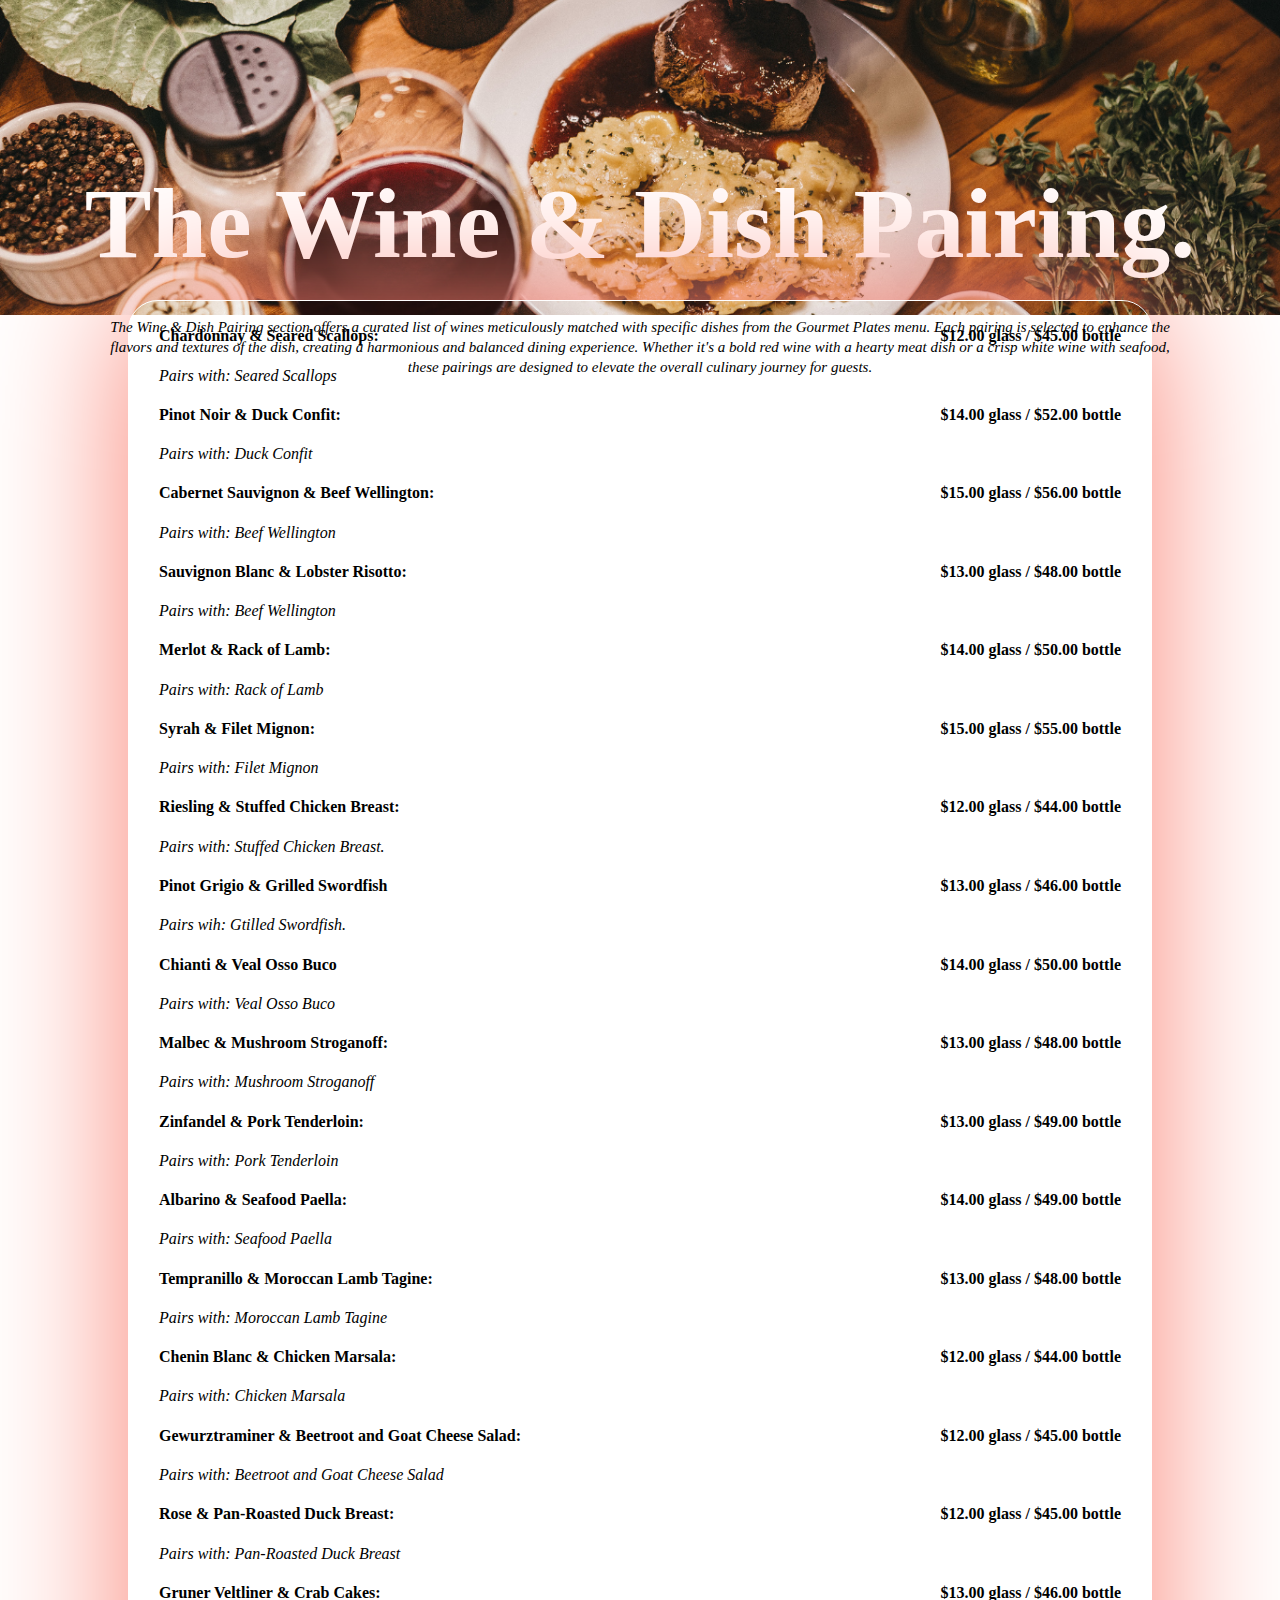
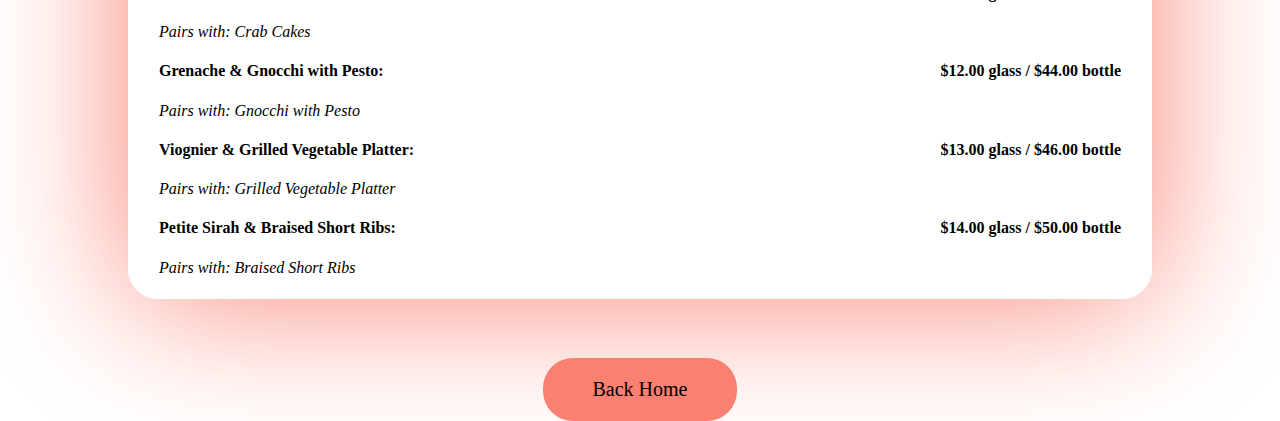
<file: Menu/wine dish pairing/index.html>
<!DOCTYPE html>
<html lang="en">
  <head>
    <meta charset="UTF-8" />
    <meta name="viewport" content="width=device-width, initial-scale=1.0" />
    <link rel="stylesheet" href="styles.css" />
    <title>Wine & Dish Pairing</title>
  </head>
  <body>
    <header>
      <img
        class="header-img"
        src="./Wine & Dish Pariring/wine & dish pairing (1).png"
        alt=""
      />
      <h1>The Wine & Dish Pairing.</h1>
      <p>
        The Wine & Dish Pairing section offers a curated list of wines
        meticulously matched with specific dishes from the Gourmet Plates menu.
        Each pairing is selected to enhance the flavors and textures of the
        dish, creating a harmonious and balanced dining experience. Whether it's
        a bold red wine with a hearty meat dish or a crisp white wine with
        seafood, these pairings are designed to elevate the overall culinary
        journey for guests.
      </p>
    </header>
    <section class="main-section">
      <h4>
        Chardonnay & Seared Scallops:
        <span class="price">$12.00 glass / $45.00 bottle</span>
      </h4>
      <p><em>Pairs with: Seared Scallops</em></p>

      <h4>
        Pinot Noir & Duck Confit:
        <span class="price">$14.00 glass / $52.00 bottle</span>
      </h4>
      <p><em>Pairs with: Duck Confit</em></p>

      <h4>
        Cabernet Sauvignon & Beef Wellington:
        <span class="price">$15.00 glass / $56.00 bottle</span>
      </h4>
      <p><em>Pairs with: Beef Wellington</em></p>

      <h4>
        Sauvignon Blanc & Lobster Risotto:
        <span class="price">$13.00 glass / $48.00 bottle</span>
      </h4>
      <p><em>Pairs with: Beef Wellington</em></p>

      <h4>
        Merlot & Rack of Lamb:
        <span class="price">$14.00 glass / $50.00 bottle</span>
      </h4>
      <p><em>Pairs with: Rack of Lamb</em></p>

      <h4>
        Syrah & Filet Mignon:
        <span class="price">$15.00 glass / $55.00 bottle</span>
      </h4>
      <p><em>Pairs with: Filet Mignon</em></p>

      <h4>
        Riesling & Stuffed Chicken Breast:
        <span class="price">$12.00 glass / $44.00 bottle</span>
      </h4>
      <p><em>Pairs with: Stuffed Chicken Breast.</em></p>

      <h4>
        Pinot Grigio & Grilled Swordfish
        <span class="price">$13.00 glass / $46.00 bottle</span>
      </h4>
      <p><em>Pairs wih: Gtilled Swordfish.</em></p>

      <h4>
        Chianti & Veal Osso Buco
        <span class="price">$14.00 glass / $50.00 bottle</span>
      </h4>
      <p><em>Pairs with: Veal Osso Buco</em></p>

      <h4>
        Malbec & Mushroom Stroganoff:
        <span class="price">$13.00 glass / $48.00 bottle</span>
      </h4>
      <p><em>Pairs with: Mushroom Stroganoff</em></p>

      <h4>
        Zinfandel & Pork Tenderloin:
        <span class="price">$13.00 glass / $49.00 bottle</span>
      </h4>
      <p><em>Pairs with: Pork Tenderloin</em></p>

      <h4>
        Albarino & Seafood Paella:
        <span class="price">$14.00 glass / $49.00 bottle</span>
      </h4>
      <p><em>Pairs with: Seafood Paella</em></p>

      <h4>
        Tempranillo & Moroccan Lamb Tagine:
        <span class="price">$13.00 glass / $48.00 bottle</span>
      </h4>
      <p><em>Pairs with: Moroccan Lamb Tagine</em></p>

      <h4>
        Chenin Blanc & Chicken Marsala:
        <span class="price">$12.00 glass / $44.00 bottle</span>
      </h4>
      <p><em>Pairs with: Chicken Marsala</em></p>

      <h4>
        Gewurztraminer & Beetroot and Goat Cheese Salad:
        <span class="price">$12.00 glass / $45.00 bottle</span>
      </h4>
      <p><em>Pairs with: Beetroot and Goat Cheese Salad</em></p>

      <h4>
        Rose & Pan-Roasted Duck Breast:
        <span class="price">$12.00 glass / $45.00 bottle</span>
      </h4>
      <p><em>Pairs with: Pan-Roasted Duck Breast</em></p>

      <h4>
        Gruner Veltliner & Crab Cakes:
        <span class="price">$13.00 glass / $46.00 bottle</span>
      </h4>
      <p><em>Pairs with: Crab Cakes</em></p>

      <h4>
        Grenache & Gnocchi with Pesto:
        <span class="price">$12.00 glass / $44.00 bottle</span>
      </h4>
      <p><em>Pairs with: Gnocchi with Pesto</em></p>

      <h4>
        Viognier & Grilled Vegetable Platter:
        <span class="price">$13.00 glass / $46.00 bottle</span>
      </h4>
      <p><em>Pairs with: Grilled Vegetable Platter</em></p>

      <h4>
        Petite Sirah & Braised Short Ribs:
        <span class="price">$14.00 glass / $50.00 bottle</span>
      </h4>
      <p><em>Pairs with: Braised Short Ribs</em></p>
    </section>
    <footer>
      <a href="#"><button>Back Home</button></a>
    </footer>
  </body>
</html>
</file>
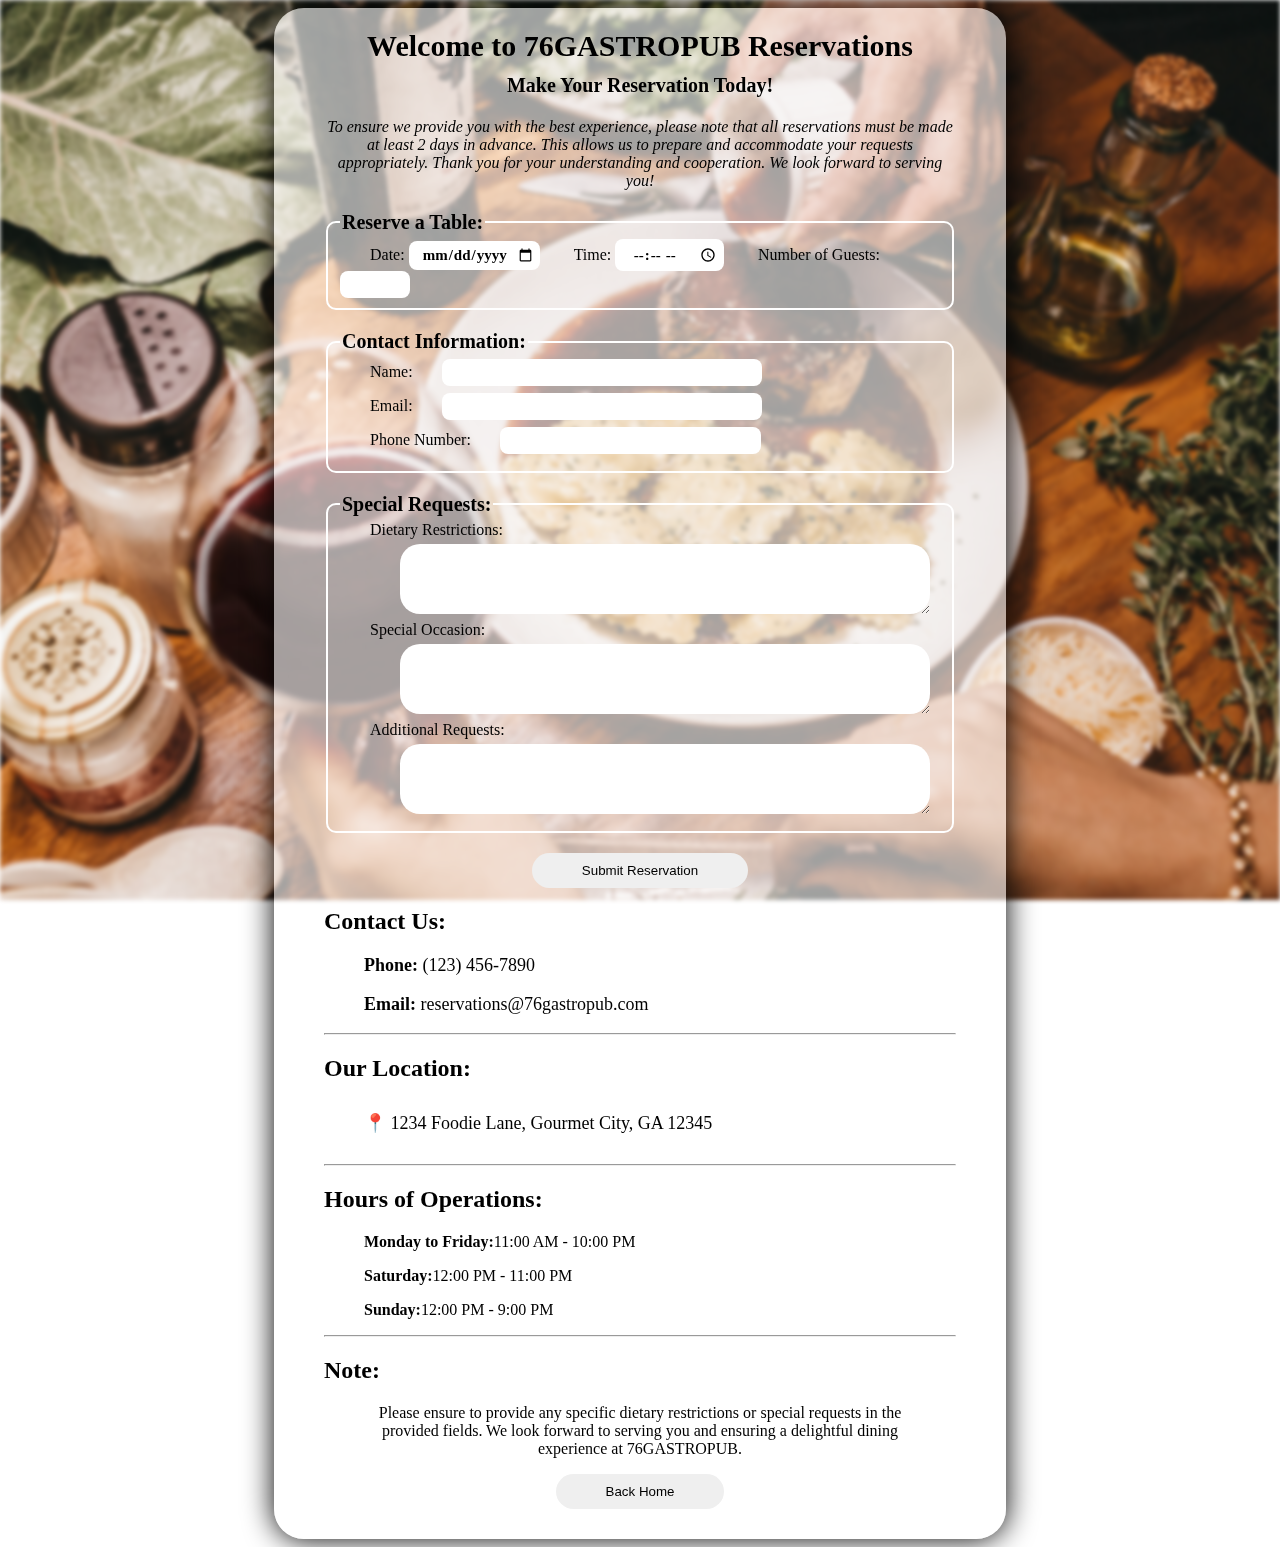
<file: Reservations/reservations.html>
<!DOCTYPE html>
<html lang="en">
  <head>
    <meta charset="UTF-8" />
    <meta name="viewport" content="width=device-width, initial-scale=1.0" />
    <link rel="stylesheet" href="reservations.css" />
    <script defer src="reservations.js"></script>
    <title>Reservation 76GASTROPUB</title>
  </head>
  <body>
    <img
      class="background-image"
      src="../Menu/wine dish pairing/Wine & Dish Pariring/wine & dish pairing (1).png"
      alt=""
    />
    <section class="main-section">
      <section class="top-section">
        <h2>Welcome to 76GASTROPUB Reservations</h2>
        <h3>Make Your Reservation Today!</h3>
        <p class="dateValidation">
          <em>
            To ensure we provide you with the best experience, please note that
            all reservations must be made at least 2 days in advance. This
            allows us to prepare and accommodate your requests appropriately.
            Thank you for your understanding and cooperation. We look forward to
            serving you!
          </em>
        </p>
      </section>
      <form id="reservationForm" action="/Submit/index.html">
        <section class="reservation-section">
          <fieldset>
            <legend>Reserve a Table:</legend>

            <label class="date-label" for="date">Date:</label>
            <input
              class="date-input"
              type="date"
              name="date"
              id="date"
              required
            />
            <span id="dateError" style="display: none"
              >Please choose a valid date.</span
            >

            <label class="time-label" for="time">Time:</label>
            <input
              class="time-input"
              type="time"
              name="time"
              id="time"
              required
            />

            <label class="guest-label" for="guests">Number of Guests:</label>
            <input
              class="guest-input"
              type="number"
              name="guests"
              id="guests"
              required
            />
          </fieldset>
        </section>
        <section class="contacts-section">
          <fieldset>
            <legend>Contact Information:</legend>
            <div>
              <label for="name">Name:</label>
              <input class="name" type="name" name="name" id="name" required />
            </div>
            <div>
              <label for="email">Email:</label>
              <input
                class="email"
                type="email"
                name="email"
                id="email"
                required
              />
            </div>
            <div>
              <label for="phone-number">Phone Number:</label>
              <input
                class="number"
                type="number"
                name="phone-number"
                id="phone-number"
                required
              />
            </div>
          </fieldset>
        </section>
        <section class="special-section">
          <fieldset>
            <legend>Special Requests:</legend>
            <div>
              <label for="dietary">Dietary Restrictions:</label>
              <textarea
                name="dietary"
                class="dietary"
                type="text"
                name="dietary"
                id="dietary"
                required
              ></textarea>
            </div>
            <div>
              <label for="occasion">Special Occasion:</label>
              <textarea
                name="type"
                class="type"
                type="text"
                name="type"
                id="type"
                required
              ></textarea>
            </div>
            <div>
              <label for="requests">Additional Requests:</label>
              <textarea
                name="requests"
                class="requests"
                type="text"
                name="requests"
                id="requests"
                required
              ></textarea>
            </div>
          </fieldset>
        </section>
        <section class="submit-section">
          <!-- <button class="submit">Submit Reservation</button> -->
          <input
            type="submit"
            name="submit"
            id="submit"
            value="Submit Reservation"
            class="submit"
          />
        </section>
      </form>
      <section class="contact-section">
        <h2>Contact Us:</h2>
        <p><strong>Phone: </strong>(123) 456-7890</p>
        <p><strong>Email: </strong>reservations@76gastropub.com</p>
      </section>
      <hr />
      <section class="location-section">
        <h2>Our Location:</h2>
        <h5>📍 1234 Foodie Lane, Gourmet City, GA 12345</h5>
      </section>
      <hr />
      <section class="operation-section">
        <h2>Hours of Operations:</h2>
        <p>
          <strong>Monday to Friday:</strong><span>11:00 AM - 10:00 PM</span>
        </p>
        <p><strong>Saturday:</strong><span>12:00 PM - 11:00 PM</span></p>
        <p><strong>Sunday:</strong><span>12:00 PM - 9:00 PM</span></p>
      </section>
      <hr />
      <section class="note-section">
        <h2>Note:</h2>
        <p>
          Please ensure to provide any specific dietary restrictions or special
          requests in the provided fields. We look forward to serving you and
          ensuring a delightful dining experience at 76GASTROPUB.
        </p>
      </section>
      <footer>
        <button class="back-home">Back Home</button>
      </footer>
    </section>
    <section class="reservation-confirmation hidden-class">
      <h2>Reservation Details</h2>
      <h1 class="reservation-confirmation-title">Hello</h1>
      <p class="reservation-email"></p>
      <p class="reservation-phone"></p>
      <p class="reservation-date"></p>
      <p class="reservation-time"></p>
      <p class="reservation-guests"></p>
      <p class="reservation-dietary"></p>
      <p class="reservation-type"></p>
      <p class="reservation-requests"></p>
      <button class="back-home" id="back-home">Back Home</button>
    </section>
  </body>
</html>
</file>
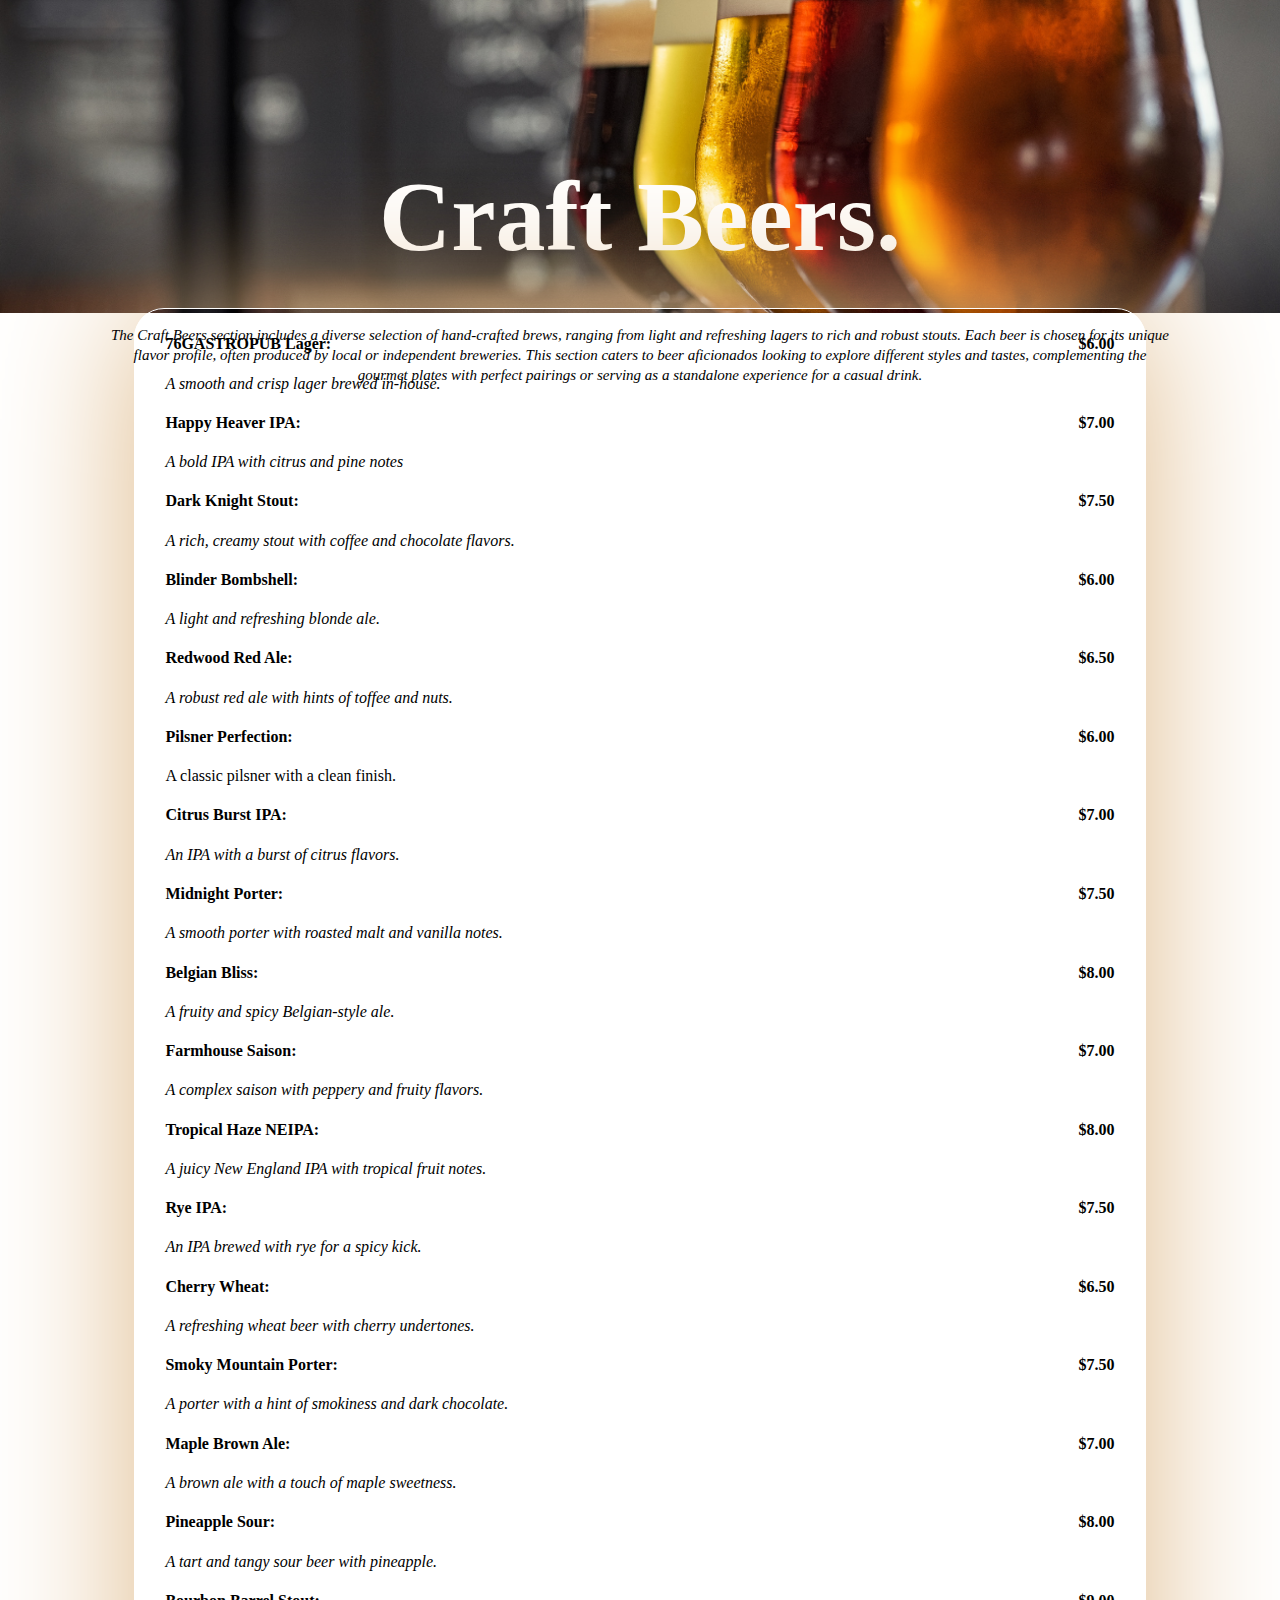
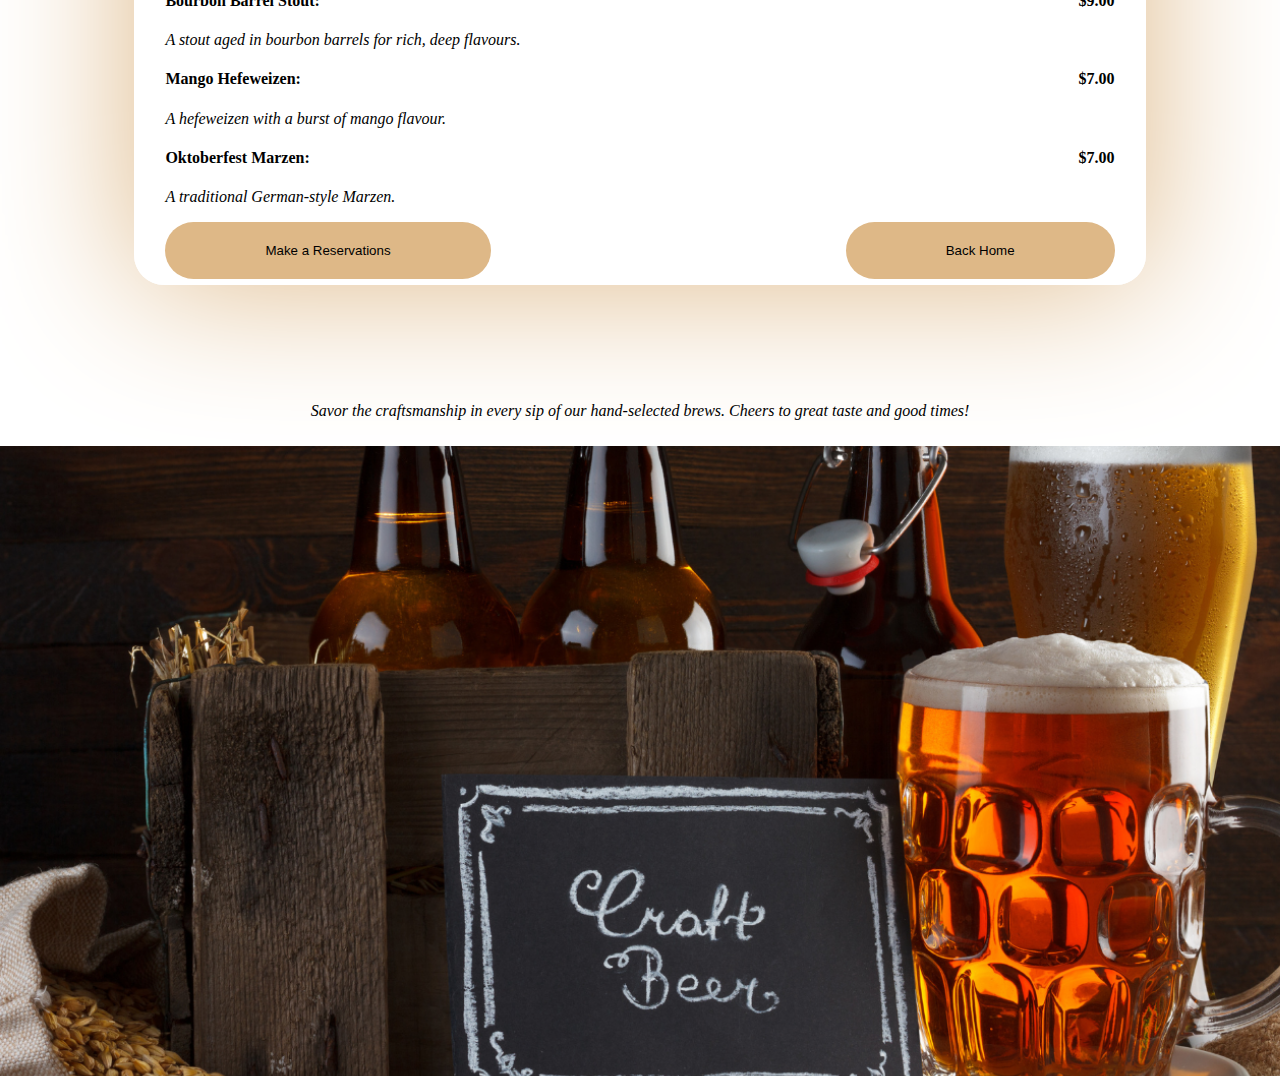
<file: Menu/Craft Brews/craftbrews.html>
<!DOCTYPE html>
<html lang="en">
  <head>
    <meta charset="UTF-8" />
    <meta name="viewport" content="width=device-width, initial-scale=1.0" />
    <link rel="stylesheet" href="craftbrews.css" />
    <script defer src="craftbrews.js"></script>
    <title>Craft Brews</title>
  </head>
  <body>
    <header>
      <img
        src="../Craft Brews/Craft Brews/Craft Brews (3).png"
        alt="craft brews"
      />
      <h1>Craft Beers.</h1>
      <p>
        The Craft Beers section includes a diverse selection of hand-crafted
        brews, ranging from light and refreshing lagers to rich and robust
        stouts. Each beer is chosen for its unique flavor profile, often
        produced by local or independent breweries. This section caters to beer
        aficionados looking to explore different styles and tastes,
        complementing the gourmet plates with perfect pairings or serving as a
        standalone experience for a casual drink.
      </p>
    </header>
    <section class="main-section">
      <h4>76GASTROPUB Lager: <span class="price">$6.00</span></h4>
      <p>
        <em>A smooth and crisp lager brewed in-house.</em>
      </p>
      <h4>Happy Heaver IPA: <span class="price">$7.00</span></h4>
      <p>
        <em>A bold IPA with citrus and pine notes</em>
      </p>
      <h4>Dark Knight Stout: <span class="price">$7.50</span></h4>
      <p>
        <em>A rich, creamy stout with coffee and chocolate flavors.</em>
      </p>
      <h4>Blinder Bombshell: <span class="price">$6.00</span></h4>
      <p>
        <em>A light and refreshing blonde ale.</em>
      </p>
      <h4>Redwood Red Ale: <span class="price">$6.50</span></h4>
      <p>
        <em> A robust red ale with hints of toffee and nuts. </em>
      </p>
      <h4>Pilsner Perfection: <span class="price">$6.00</span></h4>
      <p>A classic pilsner with a clean finish.</p>
      <h4>Citrus Burst IPA: <span class="price">$7.00</span></h4>
      <p>
        <em> An IPA with a burst of citrus flavors. </em>
      </p>
      <h4>Midnight Porter: <span class="price">$7.50</span></h4>
      <p>
        <em> A smooth porter with roasted malt and vanilla notes. </em>
      </p>
      <h4>Belgian Bliss: <span class="price">$8.00</span></h4>
      <p>
        <em> A fruity and spicy Belgian-style ale. </em>
      </p>
      <h4>Farmhouse Saison: <span class="price">$7.00</span></h4>
      <p>
        <em>A complex saison with peppery and fruity flavors.</em>
      </p>
      <h4>Tropical Haze NEIPA: <span class="price">$8.00</span></h4>
      <p>
        <em> A juicy New England IPA with tropical fruit notes. </em>
      </p>
      <h4>Rye IPA: <span class="price">$7.50</span></h4>
      <p>
        <em> An IPA brewed with rye for a spicy kick. </em>
      </p>
      <h4>Cherry Wheat: <span class="price">$6.50</span></h4>
      <p>
        <em> A refreshing wheat beer with cherry undertones. </em>
      </p>
      <h4>Smoky Mountain Porter: <span class="price">$7.50</span></h4>
      <p>
        <em> A porter with a hint of smokiness and dark chocolate. </em>
      </p>
      <h4>Maple Brown Ale: <span class="price">$7.00</span></h4>
      <p>
        <em> A brown ale with a touch of maple sweetness. </em>
      </p>
      <h4>Pineapple Sour: <span class="price">$8.00</span></h4>
      <p>
        <em> A tart and tangy sour beer with pineapple. </em>
      </p>
      <h4>Bourbon Barrel Stout: <span class="price">$9.00</span></h4>
      <p>
        <em> A stout aged in bourbon barrels for rich, deep flavours. </em>
      </p>
      <h4>Mango Hefeweizen: <span class="price">$7.00</span></h4>
      <p>
        <em> A hefeweizen with a burst of mango flavour. </em>
      </p>
      <h4>Oktoberfest Marzen: <span class="price">$7.00</span></h4>
      <p>
        <em> A traditional German-style Marzen. </em>
      </p>
      <button id="reservations">Make a Reservations</button>
      <button id="back-home">Back Home</button>
    </section>
    <footer>
      <p class="footer-marquee">
        <em>
          Savor the craftsmanship in every sip of our hand-selected brews.
          Cheers to great taste and good times!
        </em>
      </p>
      <img src="Craft Brews/Craft Brews (1).png" alt="gourmet food" />
    </footer>
  </body>
</html>
</file>
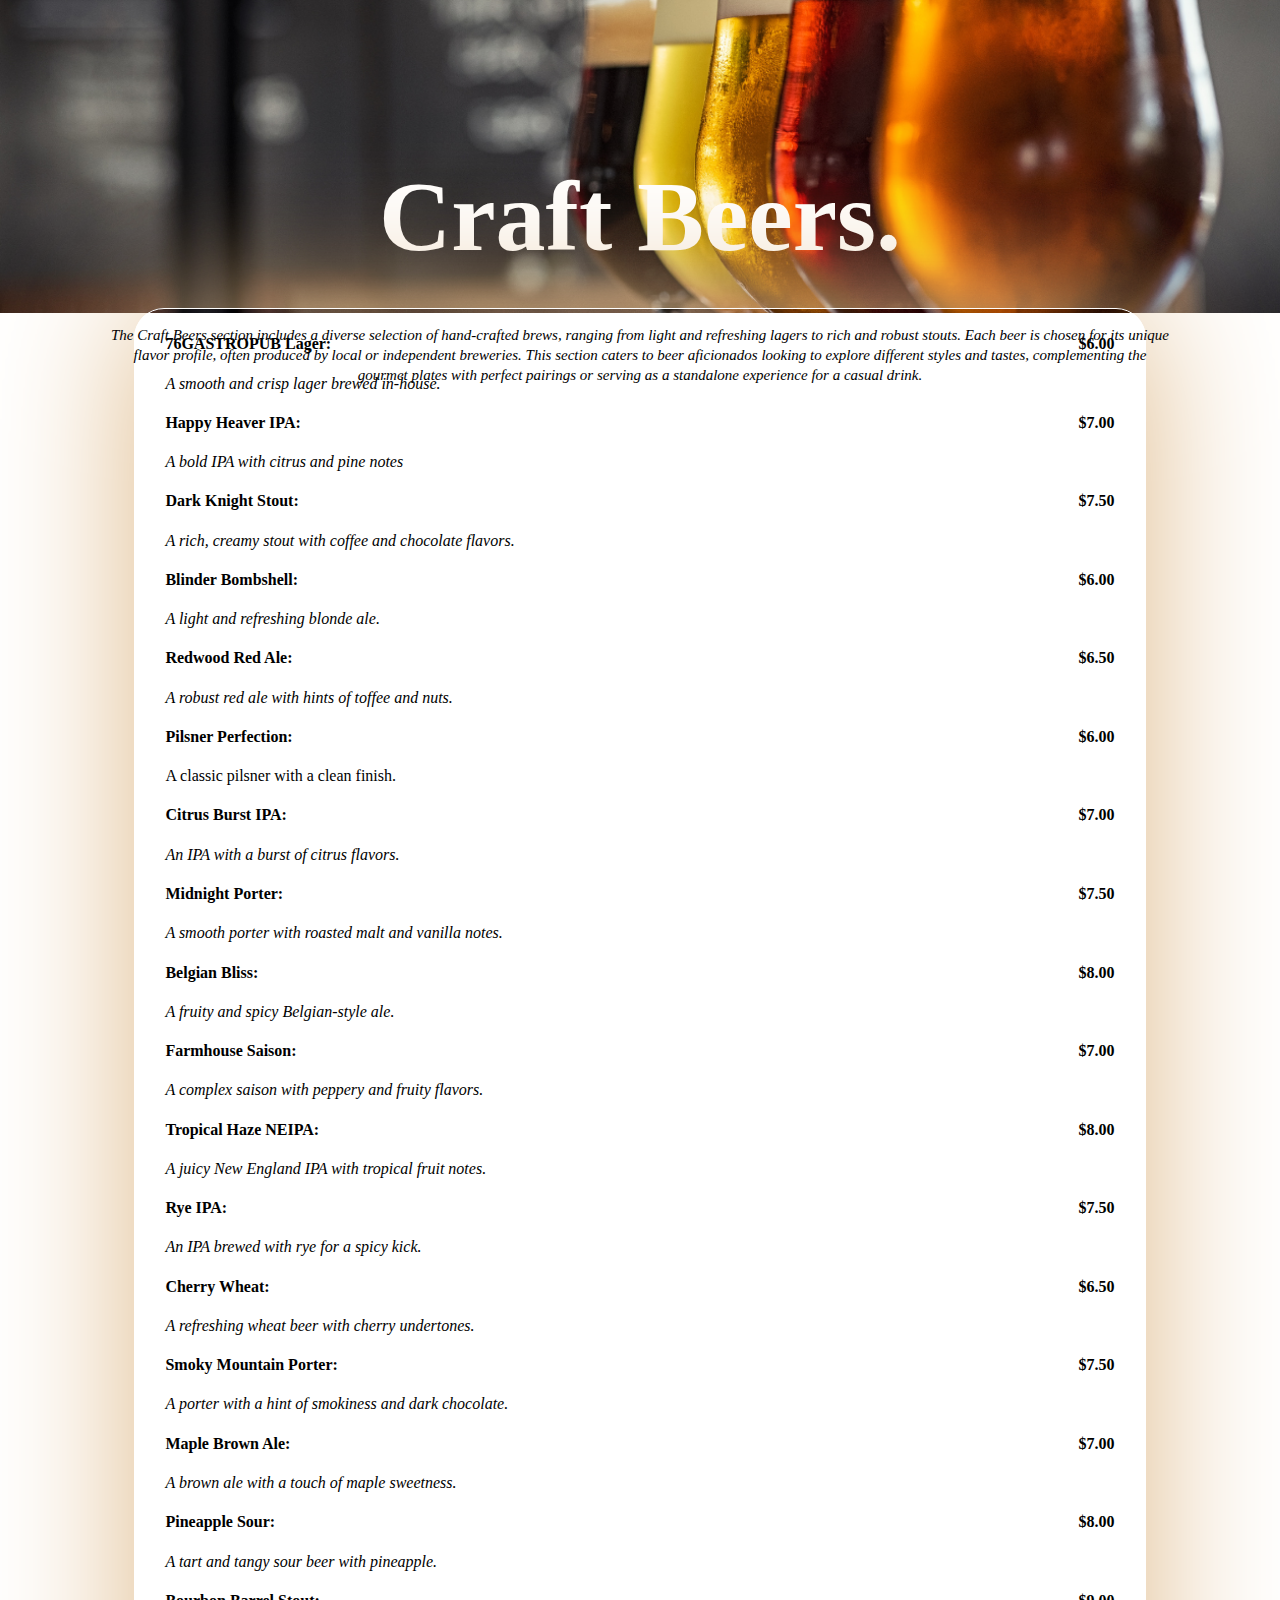
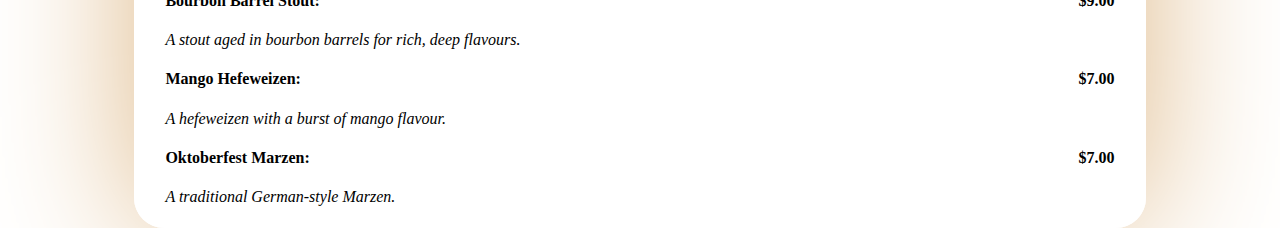
<file: Menu/Craft Brews/creftbrews.html>
<!DOCTYPE html>
<html lang="en">
  <head>
    <meta charset="UTF-8" />
    <meta name="viewport" content="width=device-width, initial-scale=1.0" />
    <link rel="stylesheet" href="craftbrews.css" />
    <title>Craft Brews</title>
  </head>
  <body>
    <header>
      <img
        src="../Craft Brews/Craft Brews/Craft Brews (3).png"
        alt="craft brews"
      />
      <h1>Craft Beers.</h1>
      <p>
        The Craft Beers section includes a diverse selection of hand-crafted
        brews, ranging from light and refreshing lagers to rich and robust
        stouts. Each beer is chosen for its unique flavor profile, often
        produced by local or independent breweries. This section caters to beer
        aficionados looking to explore different styles and tastes,
        complementing the gourmet plates with perfect pairings or serving as a
        standalone experience for a casual drink.
      </p>
    </header>
    <section class="main-section">
      <h4>76GASTROPUB Lager: <span class="price">$6.00</span></h4>
      <p>
        <em>A smooth and crisp lager brewed in-house.</em>
      </p>
      <h4>Happy Heaver IPA: <span class="price">$7.00</span></h4>
      <p>
        <em>A bold IPA with citrus and pine notes</em>
      </p>
      <h4>Dark Knight Stout: <span class="price">$7.50</span></h4>
      <p>
        <em>A rich, creamy stout with coffee and chocolate flavors.</em>
      </p>
      <h4>Blinder Bombshell: <span class="price">$6.00</span></h4>
      <p>
        <em>A light and refreshing blonde ale.</em>
      </p>
      <h4>Redwood Red Ale: <span class="price">$6.50</span></h4>
      <p>
        <em> A robust red ale with hints of toffee and nuts. </em>
      </p>
      <h4>Pilsner Perfection: <span class="price">$6.00</span></h4>
      <p>A classic pilsner with a clean finish.</p>
      <h4>Citrus Burst IPA: <span class="price">$7.00</span></h4>
      <p>
        <em> An IPA with a burst of citrus flavors. </em>
      </p>
      <h4>Midnight Porter: <span class="price">$7.50</span></h4>
      <p>
        <em> A smooth porter with roasted malt and vanilla notes. </em>
      </p>
      <h4>Belgian Bliss: <span class="price">$8.00</span></h4>
      <p>
        <em> A fruity and spicy Belgian-style ale. </em>
      </p>
      <h4>Farmhouse Saison: <span class="price">$7.00</span></h4>
      <p>
        <em>A complex saison with peppery and fruity flavors.</em>
      </p>
      <h4>Tropical Haze NEIPA: <span class="price">$8.00</span></h4>
      <p>
        <em> A juicy New England IPA with tropical fruit notes. </em>
      </p>
      <h4>Rye IPA: <span class="price">$7.50</span></h4>
      <p>
        <em> An IPA brewed with rye for a spicy kick. </em>
      </p>
      <h4>Cherry Wheat: <span class="price">$6.50</span></h4>
      <p>
        <em> A refreshing wheat beer with cherry undertones. </em>
      </p>
      <h4>Smoky Mountain Porter: <span class="price">$7.50</span></h4>
      <p>
        <em> A porter with a hint of smokiness and dark chocolate. </em>
      </p>
      <h4>Maple Brown Ale: <span class="price">$7.00</span></h4>
      <p>
        <em> A brown ale with a touch of maple sweetness. </em>
      </p>
      <h4>Pineapple Sour: <span class="price">$8.00</span></h4>
      <p>
        <em> A tart and tangy sour beer with pineapple. </em>
      </p>
      <h4>Bourbon Barrel Stout: <span class="price">$9.00</span></h4>
      <p>
        <em> A stout aged in bourbon barrels for rich, deep flavours. </em>
      </p>
      <h4>Mango Hefeweizen: <span class="price">$7.00</span></h4>
      <p>
        <em> A hefeweizen with a burst of mango flavour. </em>
      </p>
      <h4>Oktoberfest Marzen: <span class="price">$7.00</span></h4>
      <p>
        <em> A traditional German-style Marzen. </em>
      </p>
    </section>
  </body>
</html>
</file>
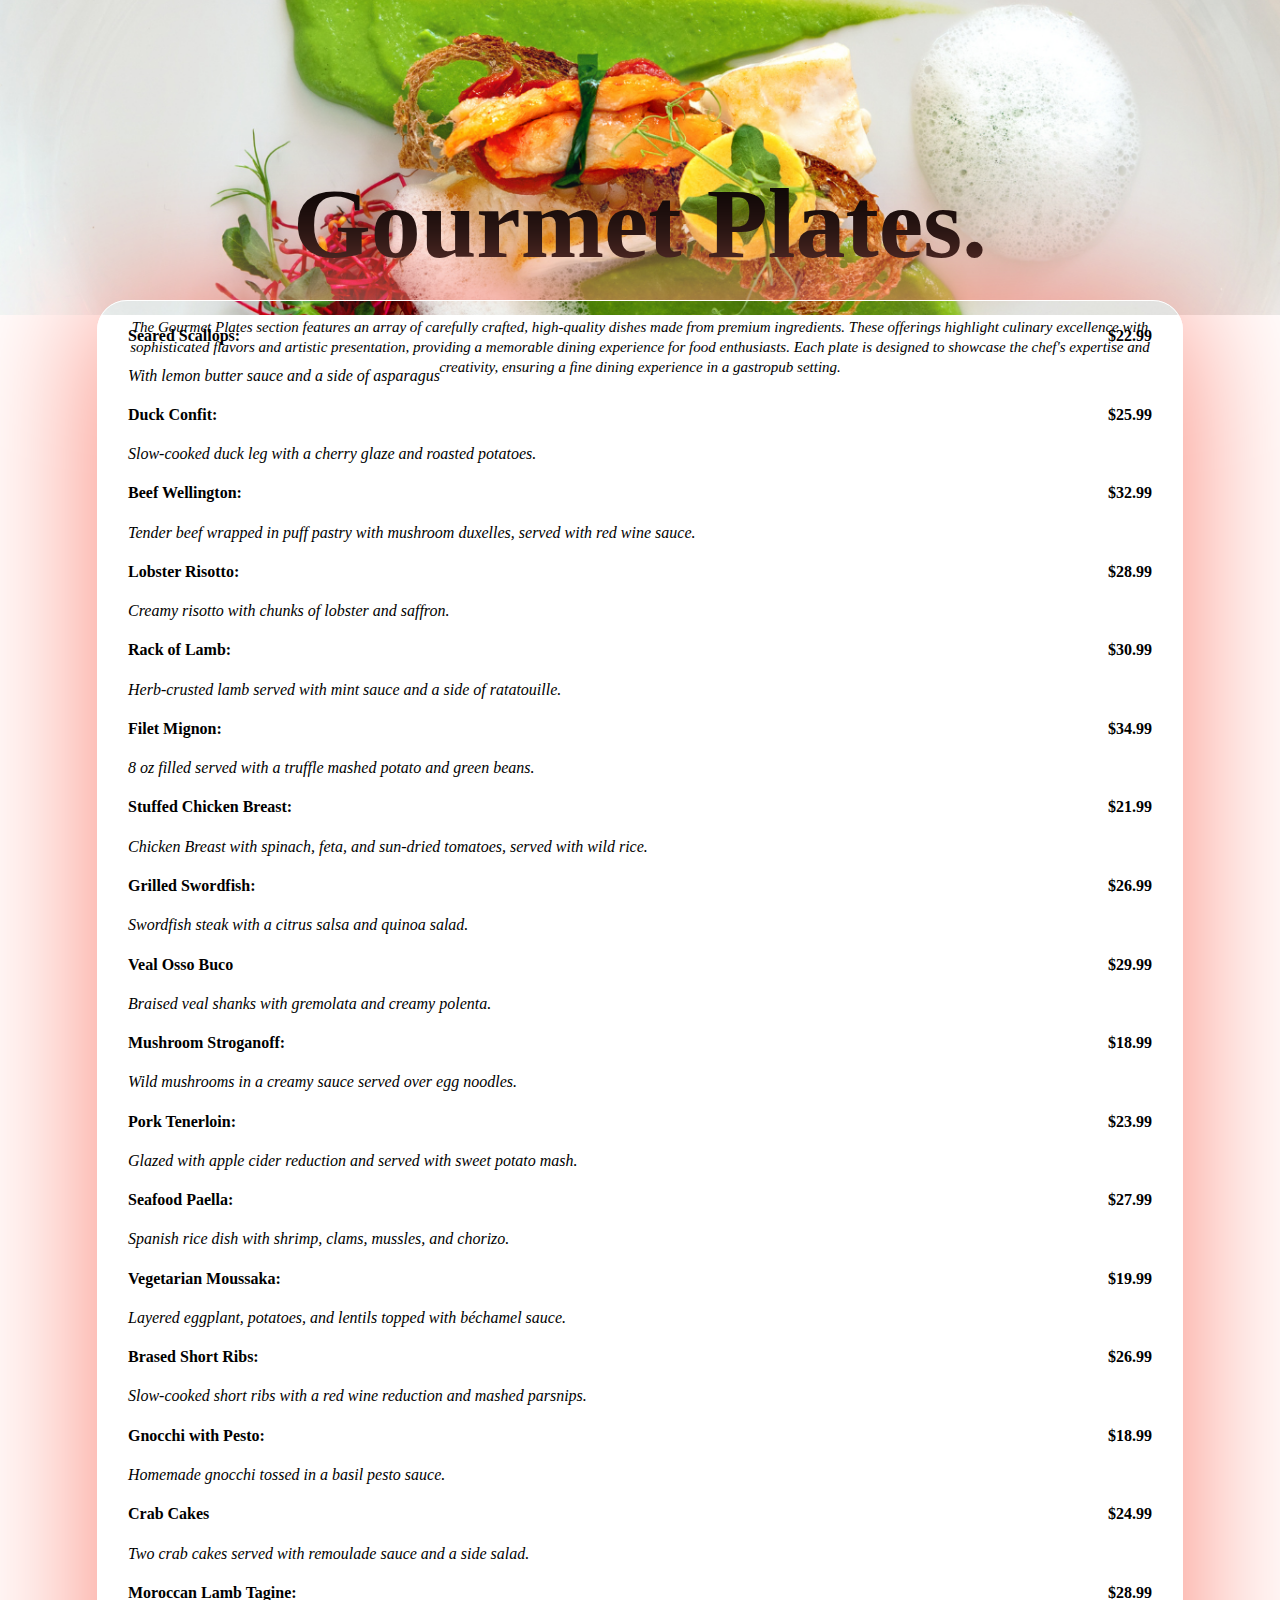
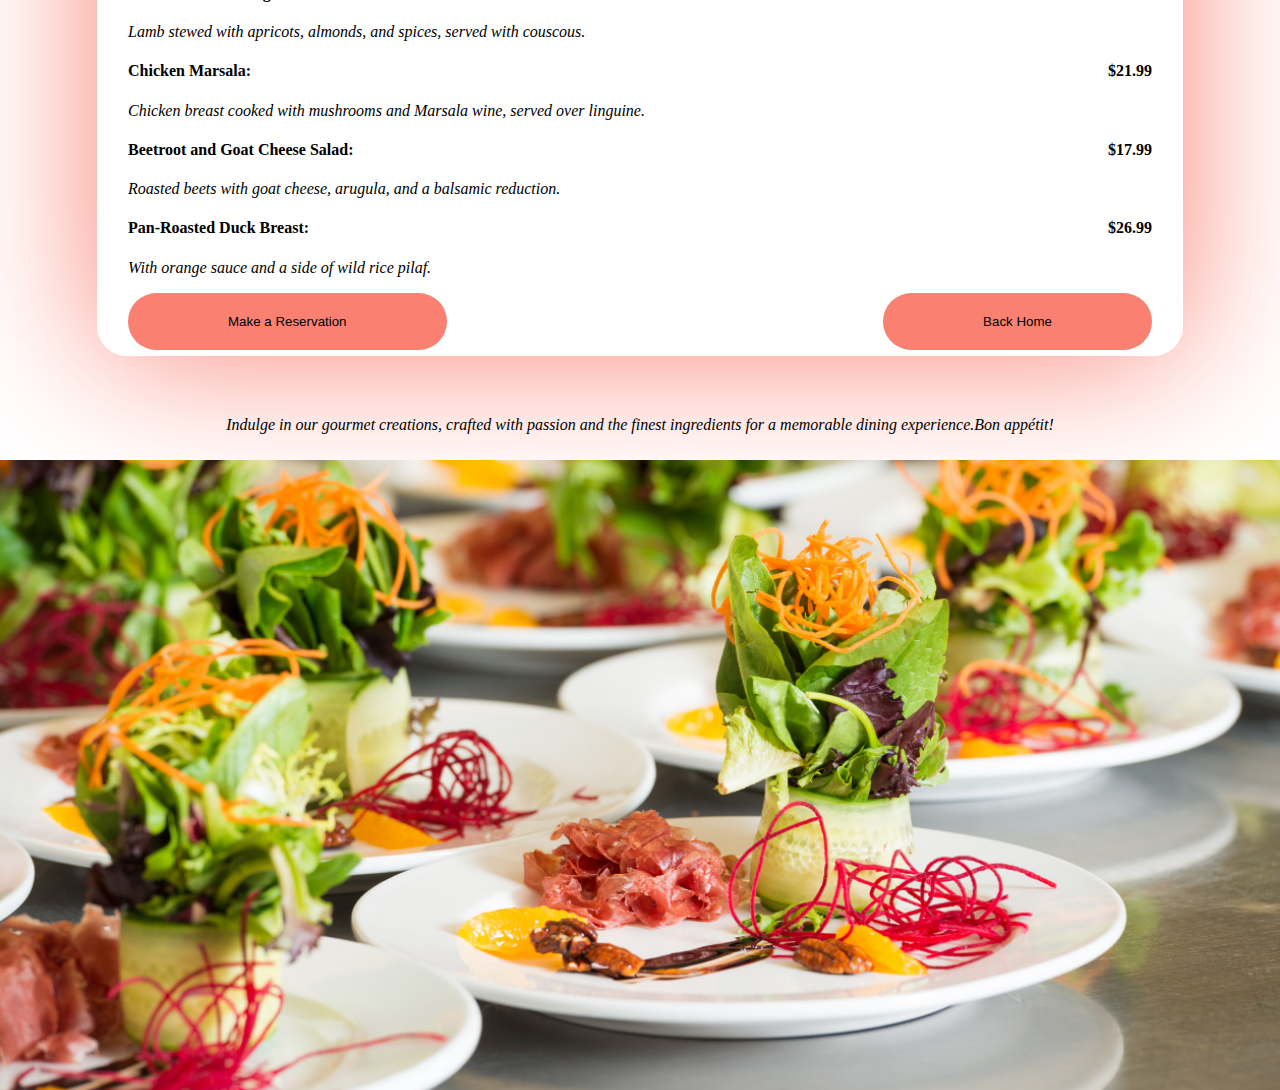
<file: Menu/Gourmet Plates/gourmet.html>
<!DOCTYPE html>
<html lang="en">
  <head>
    <meta charset="UTF-8" />
    <meta name="viewport" content="width=device-width, initial-scale=1.0" />
    <link rel="stylesheet" href="gourmet.css" />
    <script defer src="gourmet.js"></script>
    <title>Gourmet Plates</title>
  </head>
  <body>
    <header>
      <img
        class="header-img"
        src="./Gourmet Plates/Gourmet Plates (3).png"
        alt="plate of food"
      />
      <h1>Gourmet Plates.</h1>
      <p>
        The Gourmet Plates section features an array of carefully crafted,
        high-quality dishes made from premium ingredients. These offerings
        highlight culinary excellence with sophisticated flavors and artistic
        presentation, providing a memorable dining experience for food
        enthusiasts. Each plate is designed to showcase the chef's expertise and
        creativity, ensuring a fine dining experience in a gastropub setting.
      </p>
    </header>

    <section class="main-section">
      <h4>Seared Scallops: <span class="price">$22.99</span></h4>
      <p>
        <em>With lemon butter sauce and a side of asparagus</em>
      </p>

      <h4>Duck Confit: <span class="price">$25.99</span></h4>
      <p>
        <em>Slow-cooked duck leg with a cherry glaze and roasted potatoes.</em>
      </p>

      <h4>Beef Wellington: <span class="price">$32.99</span></h4>
      <p>
        <em>
          Tender beef wrapped in puff pastry with mushroom duxelles, served with
          red wine sauce.
        </em>
      </p>

      <h4>Lobster Risotto: <span class="price">$28.99</span></h4>
      <p>
        <em> Creamy risotto with chunks of lobster and saffron. </em>
      </p>
      <h4>Rack of Lamb: <span class="price">$30.99</span></h4>
      <p>
        <em>
          Herb-crusted lamb served with mint sauce and a side of ratatouille.
        </em>
      </p>

      <h4>Filet Mignon: <span class="price">$34.99</span></h4>
      <p>
        <em>
          8 oz filled served with a truffle mashed potato and green beans.
        </em>
      </p>

      <h4>Stuffed Chicken Breast: <span class="price">$21.99</span></h4>
      <p>
        <em>
          Chicken Breast with spinach, feta, and sun-dried tomatoes, served with
          wild rice.
        </em>
      </p>

      <h4>Grilled Swordfish: <span class="price">$26.99</span></h4>
      <p>
        <em> Swordfish steak with a citrus salsa and quinoa salad. </em>
      </p>

      <h4>Veal Osso Buco <span class="price">$29.99</span></h4>
      <p>
        <em> Braised veal shanks with gremolata and creamy polenta. </em>
      </p>

      <h4>Mushroom Stroganoff: <span class="price">$18.99</span></h4>
      <p>
        <em> Wild mushrooms in a creamy sauce served over egg noodles. </em>
      </p>
      <h4>Pork Tenerloin: <span class="price">$23.99</span></h4>
      <p>
        <em>
          Glazed with apple cider reduction and served with sweet potato mash.
        </em>
      </p>
      <h4>Seafood Paella: <span class="price">$27.99</span></h4>
      <p>
        <em> Spanish rice dish with shrimp, clams, mussles, and chorizo. </em>
      </p>
      <h4>Vegetarian Moussaka: <span class="price">$19.99</span></h4>
      <p>
        <em>
          Layered eggplant, potatoes, and lentils topped with béchamel sauce.
        </em>
      </p>
      <h4>Brased Short Ribs: <span class="price">$26.99</span></h4>
      <p>
        <em>
          Slow-cooked short ribs with a red wine reduction and mashed parsnips.
        </em>
      </p>
      <h4>Gnocchi with Pesto: <span class="price">$18.99</span></h4>
      <p>
        <em> Homemade gnocchi tossed in a basil pesto sauce. </em>
      </p>
      <h4>Crab Cakes <span class="price">$24.99</span></h4>
      <p>
        <em> Two crab cakes served with remoulade sauce and a side salad. </em>
      </p>
      <h4>Moroccan Lamb Tagine: <span class="price">$28.99</span></h4>
      <p>
        <em>
          Lamb stewed with apricots, almonds, and spices, served with couscous.
        </em>
      </p>
      <h4>Chicken Marsala: <span class="price">$21.99</span></h4>
      <p>
        <em
          >Chicken breast cooked with mushrooms and Marsala wine, served over
          linguine.</em
        >
      </p>
      <h4>Beetroot and Goat Cheese Salad: <span class="price">$17.99</span></h4>
      <p>
        <em
          >Roasted beets with goat cheese, arugula, and a balsamic
          reduction.</em
        >
      </p>
      <h4>Pan-Roasted Duck Breast: <span class="price">$26.99</span></h4>
      <p>
        <em> With orange sauce and a side of wild rice pilaf. </em>
      </p>
      <button id="back-home">Back Home</button>
      <button id="reservation">Make a Reservation</button>
    </section>

    <footer>
      <p class="footer-marquee">
        <em
          >Indulge in our gourmet creations, crafted with passion and the finest
          ingredients for a memorable dining experience.Bon appétit!</em
        >
      </p>
      <img
        src="../Gourmet Plates/Gourmet Plates/Gourmet Plates (7).png"
        alt="gourmet food"
      />
    </footer>
  </body>
</html>
</file>
<file: Menu/wine dish pairing/styles.css>
* {
  box-sizing: border-box;
}
/* body {
  position: absolute;
} */
a {
  text-decoration: none;
}
header {
  position: absolute;
  top: 0;
  left: 0;
  width: 100%;
  text-align: center;
}
.header-img {
  width: 100%;
  height: 35vh;
  object-fit: cover;
  /* filter: blur(3px); */
}
header h1 {
  position: relative;
  bottom: 220px;
  text-align: center;
  font-size: 100px;
  margin-bottom: 0;
  color: white;
}
header p {
  position: relative;
  bottom: 200px;
  text-align: center;
  padding: 1px 100px;
  font-size: 15px;
  font-style: italic;
  line-height: 20px;
  z-index: 1;
}
.main-section {
  position: absolute;
  top: 300px;
  width: 80%;
  margin: auto;
  left: 0;
  right: 0;
  border: 1px solid white;
  box-shadow: 0 0 150px salmon;
  padding: 5px 30px;
  border-radius: 30px;
}
.price {
  float: right;
}
h4:hover {
  background-color: rgba(250, 128, 114, 0.507);
  cursor: pointer;
  border-radius: 5px;
}
footer {
  position: relative;
  padding-bottom: 10px;
}
footer button {
  position: relative;
  top: 1950px;
  display: block;
  margin: auto;
  left: 0;
  right: 0;
  padding: 20px 50px;
  border: none;
  background-color: salmon;
  border-radius: 30px;
  font-size: 20px;
  cursor: pointer;
  font-family: Cambria, Cochin, Georgia, Times, "Times New Roman", serif;
}
footer button:hover {
  background-color: black;
  color: white;
}
</file>
<file: Reservations/reservations.css>
/* body {
  background: url(https://s3.amazonaws.com/shecodesio-production/uploads/files/000/131/436/original/footer.png?1720025270);
  background-repeat: no-repeat;
  background-size: cover;
} */
.background-image {
  position: fixed;
  top: 0;
  left: 0;
  width: 100%;
  height: 100%;
  object-fit: cover;
  z-index: -1;
  filter: blur(2px);
}
.main-section {
  max-width: 50%;
  color: black;
  background-color: rgba(255, 255, 255, 0.6);
  padding: 30px 50px;
  margin: 0 auto;
  border-radius: 30px;
  box-shadow: 0 0 30px;
}
.top-section h2,
h3 {
  text-align: center;
  padding-top: 0;
  margin-top: 0;
  line-height: 15px;
  font-family: Cambria, Cochin, Georgia, Times, "Times New Roman", serif;
}
.top-section h2 {
  font-size: 30px;
}
.top-section h3 {
  font-size: 20px;
}
legend {
  font-weight: bold;
  font-size: 20px;
}
fieldset {
  border: 2px solid white;
  border-radius: 10px;
}
.reservation-section {
  padding-bottom: 20px;
}
.reservation-section input {
  text-align: center;
  font-family: Cambria, Cochin, Georgia, Times, "Times New Roman", serif;
  font-weight: bold;
  font-size: 15px;
  padding: 5px;
  border-radius: 8px;
  border: none;
}
.reservation-section label {
  padding-left: 30px;
}
.date-input,
.time-input {
  border-radius: 10px;
  border: none;
  padding: 5px 10px;
}
.guest-input {
  width: 10%;
  border-radius: 10px;
  border: none;
  padding: 5px 10px;
}
.contacts-section {
  padding-bottom: 20px;
}
.contacts-section div {
  padding-bottom: 7px;
}
.contacts-section input {
  text-align: left;
  font-family: Cambria, Cochin, Georgia, Times, "Times New Roman", serif;
  font-weight: bold;
  font-size: 15px;
  padding: 5px 10px 5px 10px;
  border-radius: 8px;
  border: none;
}
.name,
.email {
  width: 300px;
}
.number {
  width: 241px;
}
.contacts-section label {
  padding-left: 30px;
  padding-right: 25px;
}
.special-section {
  padding-bottom: 20px;
}
.special-section div {
  padding-bottom: 7px;
}
.special-section label {
  padding-left: 30px;
}
.special-section input {
  text-align: center;
  font-family: Cambria, Cochin, Georgia, Times, "Times New Roman", serif;
  font-weight: bold;
  font-size: 15px;
  padding: 5px;
  border-radius: 8px;
  border: none;
}
textarea {
  width: 85%;
  height: 50px;
  display: block;
  margin-left: 60px;
  margin-top: 5px;
  border-radius: 20px;
  border: none;
  padding: 10px;
}
.submit {
  display: block;
  margin: 0 auto;
  padding: 10px 50px;
  border-radius: 30px;
  border: none;
}
.submit:hover {
  box-shadow: 0 0 20px;
  cursor: pointer;
}
.contact-section p {
  padding-left: 40px;
  font-size: 18px;
}
.location-section h5 {
  padding-left: 40px;
  font-size: 18px;
  font-weight: normal;
}
.operation-section p {
  padding-left: 40px;
}
.note-section p {
  text-align: center;
  padding-left: 30px;
  padding-right: 30px;
}
footer button {
  display: block;
  margin: 0 auto;
  padding: 10px 50px;
  border-radius: 30px;
  border: none;
}
footer button:hover {
  box-shadow: 0 0 20px;
  cursor: pointer;
}
.back-home {
  display: block;
  margin: 0 auto;
  padding: 10px 50px;
  border-radius: 30px;
  border: none;
}
a {
  text-decoration: none;
  color: black;
}
.back-home:hover {
  box-shadow: 0 0 20px;
  cursor: pointer;
}
.hidden-class {
  display: none;
}
.reservation-confirmation {
  width: 50%;
  height: 80vh;
  background-color: rgba(255, 255, 255, 0.37);
  margin: auto;
  border-radius: 30px;
  margin-top: 90px;
}
.reservation-confirmation h1 {
  color: white;
  text-align: center;
  padding-top: 20px;
}
.reservation-confirmation h2 {
  color: white;
  text-align: center;
  padding-top: 15px;
}
.reservation-confirmation p {
  line-height: 15px;
  font-weight: bold;
  font-size: 20px;
  text-align: center;
}
#dateError {
  font-size: 15px;
  border-radius: 10px;
  padding: 5px 50px;
  color: red;
}
.dateValidation {
  text-align: center;
  padding: 5px 0;
}
</file>
<file: Menu/Craft Brews/craftbrews.css>
* {
  box-sizing: border-box;
}
body {
  position: absolute;
  overflow-x: hidden;
}
header img {
  position: relative;
  height: 35vh;
  width: 110%;
  object-fit: cover;
  top: -10px;
  left: -10px;
}
header h1 {
  position: relative;
  bottom: 235px;
  text-align: center;
  font-size: 100px;
  margin-bottom: 0;
  color: white;
}
header p {
  position: relative;
  bottom: 200px;
  text-align: center;
  padding: 1px 100px;
  font-size: 15px;
  font-style: italic;
  line-height: 20px;
  z-index: 1;
}
.main-section {
  position: absolute;
  top: 300px;
  width: 80%;
  margin: auto;
  left: 0;
  right: 0;
  border: 1px solid white;
  box-shadow: 0 0 150px burlywood;
  padding: 5px 30px;
  border-radius: 30px;
}
.price {
  float: right;
}
h4:hover {
  background-color: burlywood;
  cursor: pointer;
  border-radius: 5px;
}
#back-home {
  display: block;
  float: right;
  left: 0;
  right: 0;
  border: none;
  padding: 21px 100px;
  background-color: burlywood;
  border-radius: 30px;
  cursor: pointer;
}
#back-home:hover {
  background-color: white;
  box-shadow: 0 0 10px burlywood;
  transition: background-color 0.8s ease-in-out;
}
#reservations {
  display: block;
  float: left;
  left: 0;
  right: 0;
  border: none;
  padding: 21px 100px;
  background-color: burlywood;
  border-radius: 30px;
  cursor: pointer;
}
#reservations:hover {
  background-color: white;
  box-shadow: 0 0 10px burlywood;
  transition: background-color 0.8s ease-in-out;
}
footer {
  position: relative;
  top: 1400px;
}
.footer-marquee {
  text-align: center;
}

footer img {
  position: relative;
  height: 70vh;
  width: 110%;
  bottom: -10px;
  left: -8px;
  object-fit: cover;
  object-position: 30% 80%;
}
</file>
<file: Menu/Gourmet Plates/gourmet.css>
/* * {
  box-sizing: border-box;
} */
body {
  font-family: Cambria, Cochin, Georgia, Times, "Times New Roman", serif;
  overflow-x: hidden;
}
/* Header Styling */
header {
  position: absolute;
  top: 0;
  left: 0;
  width: 100%;
  text-align: center;
}
.header-img {
  width: 100%;
  height: 35vh;
  object-fit: cover;
  /* filter: blur(3px); */
}
header h1 {
  position: relative;
  bottom: 220px;
  text-align: center;
  font-size: 100px;
  margin-bottom: 0;
}
header p {
  position: relative;
  bottom: 200px;
  text-align: center;
  padding: 1px 100px;
  font-size: 15px;
  font-style: italic;
  line-height: 20px;
  z-index: 1;
}
.main-section {
  position: absolute;
  top: 300px;
  width: 80%;
  margin: auto;
  left: 0;
  right: 0;
  border: 1px solid white;
  box-shadow: 0 0 150px salmon;
  padding: 5px 30px;
  border-radius: 30px;
}
.price {
  float: right;
}
h4:hover {
  background-color: rgba(250, 128, 114, 0.507);
  cursor: pointer;
  border-radius: 5px;
}
#back-home {
  display: block;
  float: right;
  left: 0;
  right: 0;
  border: none;
  padding: 21px 100px;
  background-color: salmon;
  border-radius: 30px;
  cursor: pointer;
}
#back-home:hover {
  background-color: white;
  box-shadow: 0 0 10px salmon;
  transition: background-color 0.8s ease-in-out;
}
#reservation {
  display: block;
  float: left;
  left: 0;
  right: 0;
  border: none;
  padding: 21px 100px;
  background-color: salmon;
  border-radius: 30px;
  cursor: pointer;
}
#reservation:hover {
  background-color: white;
  box-shadow: 0 0 10px salmon;
  transition: background-color 0.8s ease-in-out;
}
footer {
  position: relative;
  top: 2000px;
}
.footer-marquee {
  text-align: center;
}

footer img {
  position: relative;
  height: 70vh;
  width: 110%;
  bottom: -10px;
  left: -8px;
  object-fit: cover;
  object-position: 30% 80%;
}
</file>
